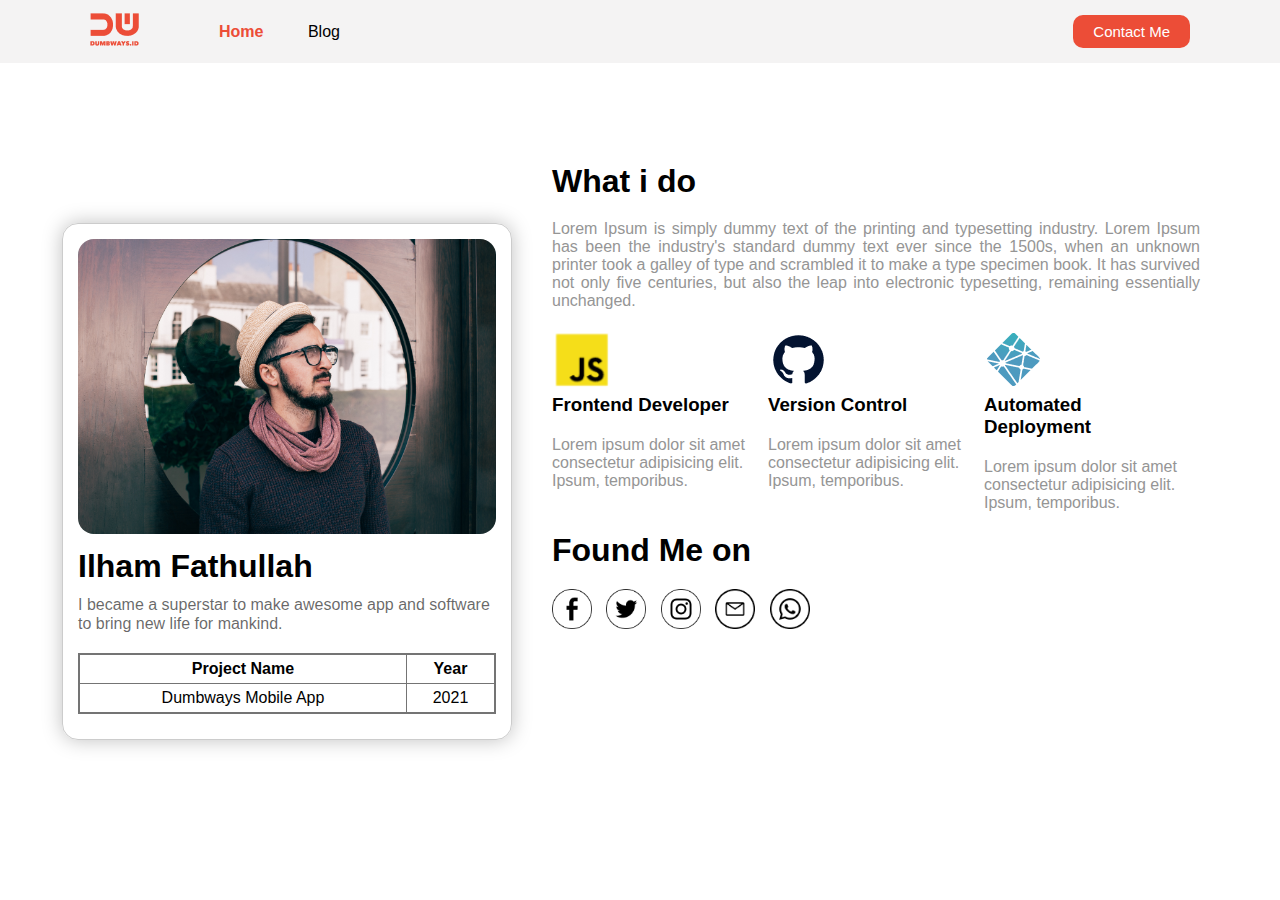
<file: index.html>
<!DOCTYPE html>
<html>

<head>
  <title>Layouting & Linking</title>
  <link rel="stylesheet" href="assets/css/style.css" />
</head>

<body>
  <!-- NavBar -->
  <nav>
    <div class="left-side">
      <a href="index.html">
        <img src="assets/img/logo.png" alt="logo" />
      </a>
      <ul>
        <li>
          <a href="index.html" class="list-active">Home</a>
        </li>
        <li>
          <a href="blog.html">Blog</a>
        </li>
      </ul>
    </div>
    <div class="right-side">
      <a href="contact.html"> Contact Me </a>
    </div>
  </nav>

  <!-- Card Profile -->
  <div class="personal">
    <div class="left">
      <div class="card">
        <div class="image">
          <img src="assets/img/my-img.jpg" alt="my image" />
        </div>
        <div class="header">
          <h1>Ilham Fathullah</h1>
        </div>
        <div class="content">
          <p>
            I became a superstar to make awesome app and software to bring new
            life for mankind.
          </p>
          <table border="1">
            <tr>
              <th>Project Name</th>
              <th>Year</th>
            </tr>
            <tr>
              <td>Dumbways Mobile App</td>
              <td>2021</td>
            </tr>
          </table>
        </div>
      </div>
    </div>
    <div class="right">
      <div>
        <h1>What i do</h1>
        <p>
          Lorem Ipsum is simply dummy text of the printing and typesetting
          industry. Lorem Ipsum has been the industry's standard dummy text
          ever since the 1500s, when an unknown printer took a galley of type
          and scrambled it to make a type specimen book. It has survived not
          only five centuries, but also the leap into electronic typesetting,
          remaining essentially unchanged.
        </p>
        <span class="skill">
          <span>
            <img src="assets/img/js.png" alt="" />
            <h3>Frontend Developer</h3>
            <p>
              Lorem ipsum dolor sit amet consectetur adipisicing elit. Ipsum,
              temporibus.
            </p>
          </span>
          <span>
            <img src="assets/img/git.png" alt="" />
            <h3>Version Control</h3>
            <p>
              Lorem ipsum dolor sit amet consectetur adipisicing elit. Ipsum,
              temporibus.
            </p>
          </span>
          <span><img src="assets/img/deploy.png" alt="" />
            <h3>Automated Deployment</h3>
            <p>
              Lorem ipsum dolor sit amet consectetur adipisicing elit. Ipsum,
              temporibus.
            </p>
          </span>
        </span>
        <h1>Found Me on</h1>
        <span class="sosmed-list">
          <a href="facebook.com"><img src="assets/img/facebook.png" alt="facebook" target="_blank" /></a>
          <a href="twitter.com"><img src="assets/img/twitter.png" alt="twitter" target="_blank" /></a>
          <a href="instagram.com"><img src="assets/img/instagram.png" alt="instagram" target="_blank" /></a>
          <a href="mail.com"><img src="assets/img/mail.png" alt="mail" target="_blank" /></a>
          <a href="wa.me/000000000"><img src="assets/img/whatsapp.png" alt="whatsapp" target="_blank" /></a>
        </span>
      </div>
    </div>
  </div>
</body>

</html>
</file>
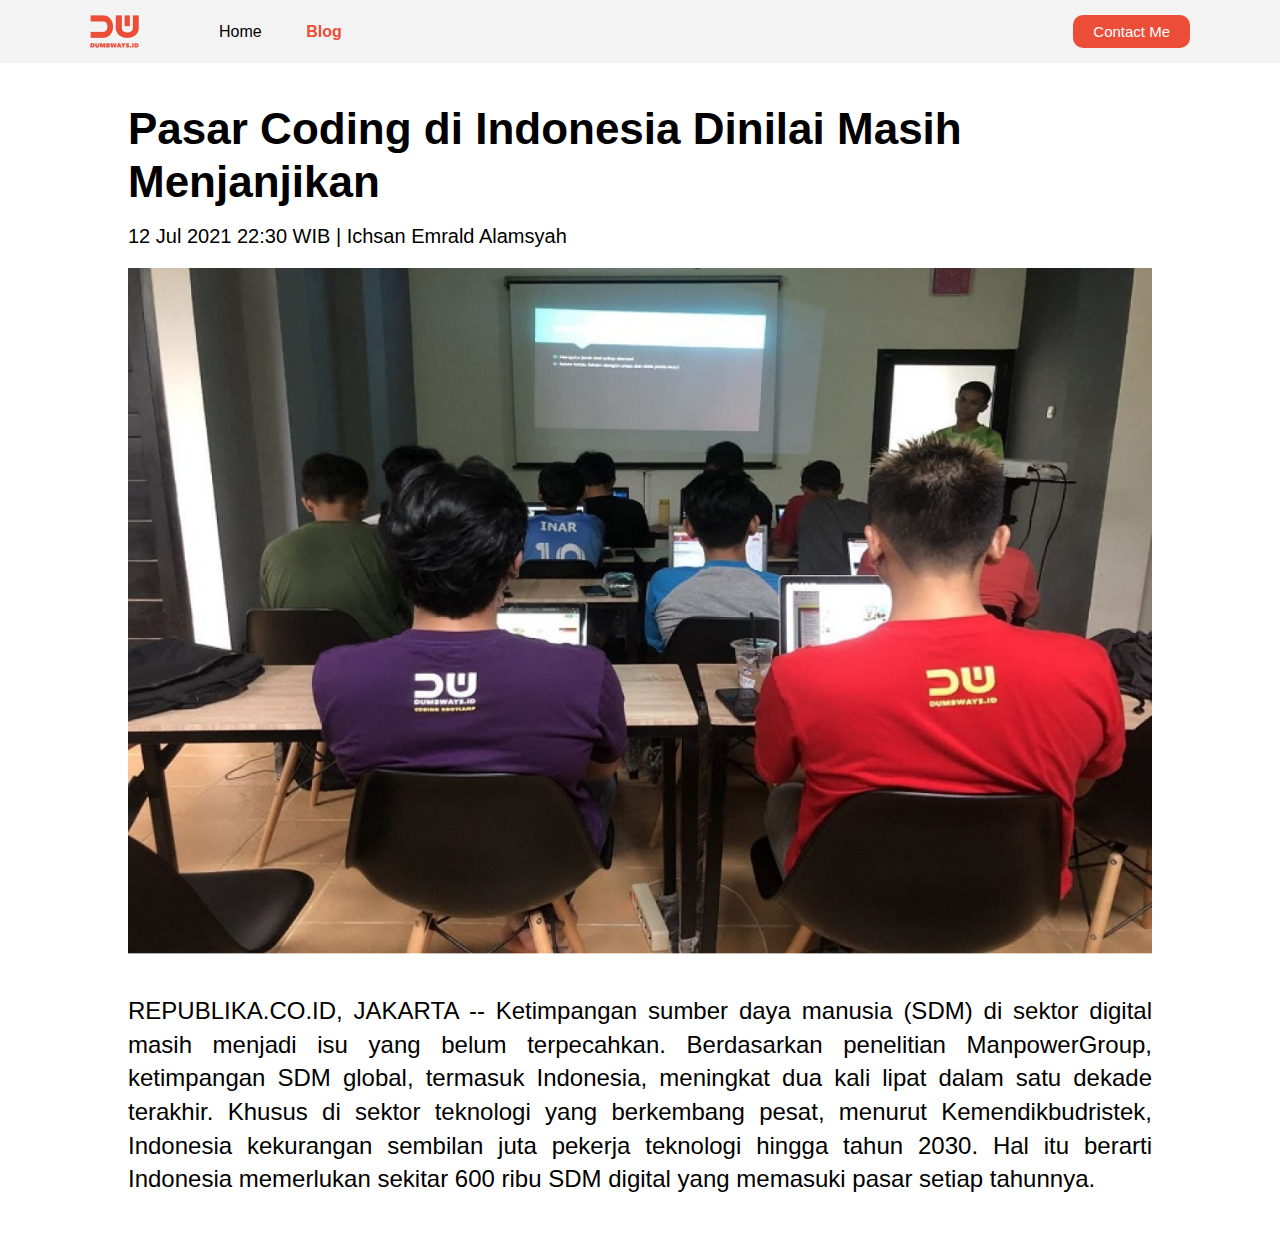
<file: blog-detail.html>
<html>

<head>
  <title>Creating Blog Page - detail</title>
  <link rel="stylesheet" href="assets/css/style.css" />
</head>

<body>
  <!-- NavBar -->
  <nav>
    <div class="left-side">

      <a href="index.html">
        <img src="assets/img/logo.png" alt="logo" />
      </a>
      <ul>
        <li>
          <a href="index.html">Home</a>
        </li>
        <li>
          <a href="blog.html" class="list-active">Blog</a>
        </li>
      </ul>
    </div>
    <div class="right-side">
      <a href="contact.html"> Contact Me </a>
    </div>
  </nav>

  <!-- Blog -->
  <div class="blog-detail">
    <div class="blog-detail-container">
      <h1>Pasar Coding di Indonesia Dinilai Masih Menjanjikan</h1>
      <div class="author">12 Jul 2021 22:30 WIB | Ichsan Emrald Alamsyah</div>
      <img src="assets/img/blog-img-detail.png" alt="detail" />
      <p>
        REPUBLIKA.CO.ID, JAKARTA -- Ketimpangan sumber daya manusia (SDM) di
        sektor digital masih menjadi isu yang belum terpecahkan. Berdasarkan
        penelitian ManpowerGroup, ketimpangan SDM global, termasuk Indonesia,
        meningkat dua kali lipat dalam satu dekade terakhir. Khusus di sektor
        teknologi yang berkembang pesat, menurut Kemendikbudristek, Indonesia
        kekurangan sembilan juta pekerja teknologi hingga tahun 2030. Hal itu
        berarti Indonesia memerlukan sekitar 600 ribu SDM digital yang
        memasuki pasar setiap tahunnya.
      </p>
    </div>
  </div>
</body>

</html>
</file>
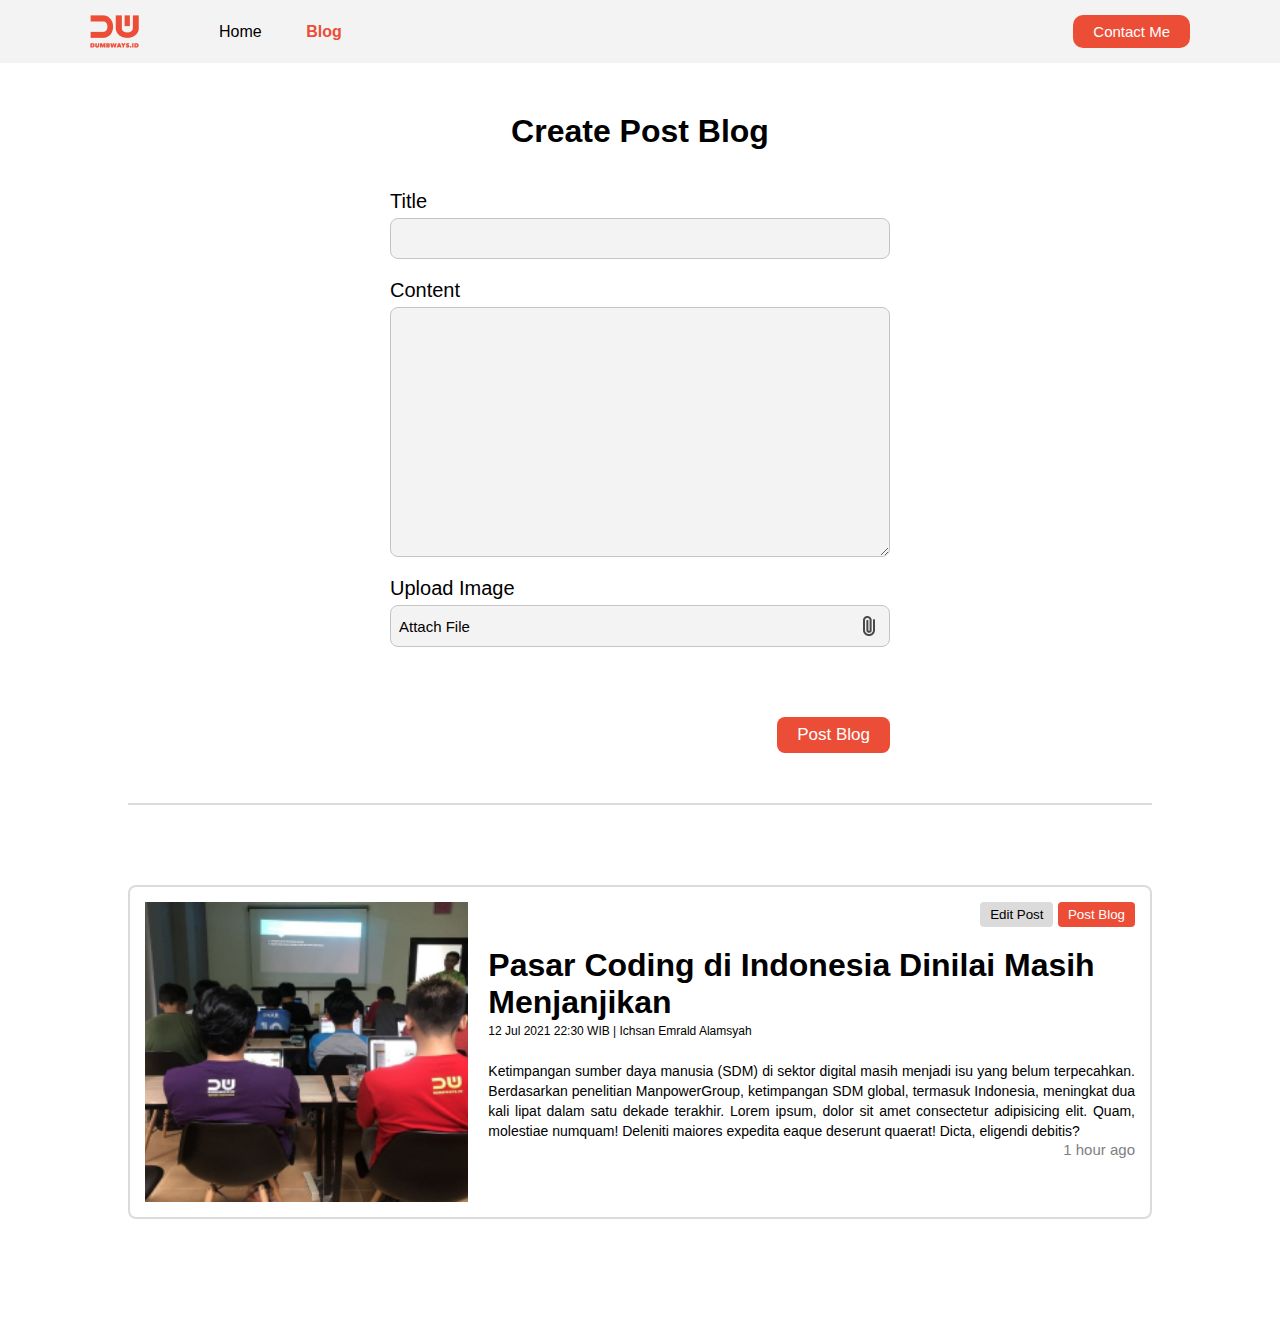
<file: blog.html>
<html>

<head>
  <title>Creating Blog Page</title>
  <link rel="stylesheet" href="assets/css/style.css" />
</head>

<body>
  <!-- NavBar -->
  <nav>
    <div class="left-side">
      <a href="index.html">
        <img src="assets/img/logo.png" alt="logo" />
      </a>
      <ul>
        <li>
          <a href="index.html">Home</a>
        </li>
        <li>
          <a href="blog.html" class="list-active">Blog</a>
        </li>
      </ul>
    </div>
    <div class="right-side">
      <a href="contact.html"> Contact Me </a>
    </div>
  </nav>

  <!-- Blog -->
  <!-- Form -->
  <div class="blog">
    <div class="blog-form">
      <div class="form-container">
        <form onsubmit="addBlog(event)">
          <h1>Create Post Blog</h1>
          <div>
            <label for="input-blog-title">Title</label>
            <input type="text" id="input-blog-title" />
          </div>

          <div>
            <label for="input-blog-content">Content</label>
            <textarea id="input-blog-content"></textarea>
          </div>
          <div>
            <label>Upload Image</label>
            <div class="input-blog-image-group">
              <label for="input-blog-image">
                <p>Attach File</p>
                <img src="assets/img/file.png" alt="file" />
              </label>
              <input type="file" id="input-blog-image" hidden />
            </div>
          </div>
          <div class="button-group">
            <button type="submit">Post Blog</button>
          </div>
        </form>
      </div>
    </div>
    <div id="test">
    </div>
    <hr class="line" />

    <!-- List Blog -->
    <div id="contents" class="blog-list">
      <!-- dynamic content would be here -->
      <div class="blog-list-item">
        <div class="blog-image">
          <img src="assets/img/blog-img.png" alt="" />
        </div>
        <div class="blog-content">
          <div class="btn-group">
            <button class="btn-edit">Edit Post</button>
            <button class="btn-post">Post Blog</button>
          </div>
          <h1>
            <a href="blog-detail.html" target="_blank">Pasar Coding di Indonesia Dinilai Masih Menjanjikan</a>
          </h1>
          <div class="detail-blog-content">
            12 Jul 2021 22:30 WIB | Ichsan Emrald Alamsyah
          </div>
          <p>
            Ketimpangan sumber daya manusia (SDM) di sektor digital masih
            menjadi isu yang belum terpecahkan. Berdasarkan penelitian
            ManpowerGroup, ketimpangan SDM global, termasuk Indonesia,
            meningkat dua kali lipat dalam satu dekade terakhir. Lorem ipsum,
            dolor sit amet consectetur adipisicing elit. Quam, molestiae
            numquam! Deleniti maiores expedita eaque deserunt quaerat! Dicta,
            eligendi debitis?
          </p>
          <div style="text-align: right;">
            <span style="font-size: 15px; color: grey;">1 hour ago</span>
          </div>
        </div>
      </div>
    </div>

  </div>
  <script src="blog.js"></script>
</body>

</html>
</file>
<file: assets/css/style.css>
* {
  margin: 0;
  padding: 0;
  box-sizing: border-box;
  font-family: Arial, Helvetica, sans-serif;
}

/* Navbar */
nav {
  display: flex;
  background: #f4f3f3;
  height: 7vh;
}

nav div {
  display: flex;
  align-items: center;
  flex: 50%;
}

nav div.left-side {
  padding-left: 90px;
}

nav div.right-side {
  padding-right: 90px;
  display: flex;
  justify-content: flex-end;
}

nav ul {
  list-style-type: none;
  margin-left: 40px;
}

nav ul li {
  display: inline;
  margin-left: 40px;
}

nav ul li a {
  color: #000000;
  text-decoration: none;
}

nav ul li a.list-active {
  color: #ec4d37;
  font-weight: 700;
}

nav .right-side a {
  font-size: 15px;
  padding: 8px 20px;
  background-color: #ec4d37;
  border: none;
  border-radius: 10px;
  color: #fff;
  text-decoration: none;
}

/* Card Profile */

.personal {
  display: flex;
  height: 93vh;
}

.personal .left {
  flex: 40%;
  display: flex;
  justify-content: flex-end;
  align-items: center;
}

.card {
  width: 450px;
  border: 1px solid #00000033;
  border-radius: 16px;
  padding: 15px 15px 25px 15px;
  box-shadow: 0px 0px 20px rgba(0, 0, 0, 0.25);
}

.card .image img {
  width: 100%;
  border-radius: 16px;
}

.card .header h1 {
  text-align: left;
  margin: 10px 0;
}

.card .content p {
  text-align: left;
  color: rgba(0, 0, 0, 0.6);
  line-height: 120%;
  margin-bottom: 20px;
}

.card .content table {
  width: 100%;
  border: 2px solid rgb(116, 116, 116);
  border-radius: 1em;
  border-collapse: collapse;
}

.card .content table tr th {
  font-weight: 600;
  padding: 5px;
}

.card .content table tr td {
  font-weight: 300;
  padding: 5px;
  text-align: center;
}

.personal .right {
  flex: 60%;
  display: flex;
  position: relative;
}

.personal .right div {
  position: absolute;
  top: 100px;
  left: 40px;
  right: 80px;
}

.personal .right div p {
  text-align: justify;
  color: #959595;
  margin-top: 20px;
  margin-bottom: 20px;
}

.personal .right .skill {
  display: flex;
}

.personal .right .skill span {
  flex: 1;
  margin-right: 10px;
}

.personal .right .skill img {
  width: 60px;
  height: 60px;
  object-fit: cover;
}
.personal .right .skill p {
  text-align: left;
}

.personal .right .sosmed-list {
  position: absolute;
  margin-top: 20px;
}

.personal .right .sosmed-list a {
  cursor: pointer;
  margin-right: 10px;
}

.personal .right .sosmed-list a img {
  cursor: pointer;
  width: 40px;
}

/* Form Contact */

.form-contact {
  height: 93vh;
  display: flex;
  justify-content: center;
  align-items: center;
}

.form-contact form label {
  font-size: 20px;
  font-weight: 400;
}

.form-contact form input,
textarea,
select {
  width: 100%;
  font-size: 20px;
  font-weight: 400;
  padding: 8px;
  margin-top: 5px;
  margin-bottom: 20px;
  background: #f4f3f3;
  border: 1px solid #c4c4c4;
  border-radius: 8px;
}

.form-contact form textarea {
  height: 100px;
}

.form-contact form button {
  padding: 8px 30px;
  font-size: 17px;
  background: #ec4d37;
  border-radius: 10px;
  border: none;
  color: #fff;
  cursor: pointer;
}

/* Blog Form */
.blog-form {
  padding: 50px 0;
  display: flex;
  justify-content: center;
}

.blog-form .form-container {
  width: 500px;
}

.blog-form .form-container h1 {
  text-align: center;
  margin-bottom: 40px;
}

.blog-form form label {
  font-size: 20px;
  font-weight: 400;
}

.blog-form form input,
textarea,
select {
  width: 100%;
  font-size: 20px;
  font-weight: 400;
  padding: 8px;
  margin-top: 5px;
  margin-bottom: 20px;
  background: #f4f3f3;
  border: 1px solid #c4c4c4;
  border-radius: 8px;
}

.blog-form form textarea {
  height: 250px;
}

.blog-form form .input-blog-image-group {
  width: 100%;
  font-size: 20px;
  font-weight: 400;
  padding: 8px;
  margin-top: 5px;
  margin-bottom: 20px;
  background: #f4f3f3;
  border: 1px solid #c4c4c4;
  border-radius: 8px;
  cursor: pointer;
}

.blog-form form .input-blog-image-group label p {
  font-size: 15px;
}

.blog-form form .input-blog-image-group label {
  cursor: pointer;
  display: flex;
  align-items: center;
  justify-content: space-between;
}

.blog-form form .button-group {
  text-align: right;
}

.blog-form form button {
  margin-top: 50px;
  padding: 8px 20px;
  font-size: 17px;
  background: #ec4d37;
  border-radius: 8px;
  border: none;
  color: #fff;
  cursor: pointer;
}

.blog hr {
  border: 1px solid #dbdbdb;
  width: 80%;
  margin-right: auto;
  margin-left: auto;
}

/* Blog list */
.blog .blog-list {
  margin-top: 80px;
  margin-bottom: 80px;
  display: flex;
  align-items: center;
  flex-direction: column;
}

.blog .blog-list .blog-list-item {
  width: 80%;
  padding: 15px;
  margin-bottom: 20px;
  border: 2px solid #dbdbdb;
  border-radius: 8px;
  display: flex;
}

.blog .blog-list .blog-list-item .blog-image {
  flex: 1;
}

.blog .blog-list .blog-list-item .blog-image img {
  width: 100%;
  height: 300px;
  object-fit: cover;
}

.blog .blog-list .blog-list-item .blog-content {
  padding-left: 20px;
  flex: 2;
}

.blog .blog-list .btn-group {
  text-align: right;
  margin-bottom: 20px;
}

.blog .blog-list .btn-group .btn-edit {
  padding: 5px 10px;
  border: 0;
  border-radius: 4px;
  background: #dbdbdb;
}

.blog .blog-list .btn-group .btn-post {
  padding: 5px 10px;
  border: 0;
  border-radius: 4px;
  background: #ec4d37;
  color: #fff;
}

.blog .blog-list h1 a {
  text-decoration: none;
  color: #000000;
}

.blog .blog-list .detail-blog-content {
  font-weight: 300;
  font-size: 12px;
  line-height: 20px;
}

.blog .blog-list .blog-list-item p {
  margin-top: 20px;
  font-weight: normal;
  font-size: 14px;
  line-height: 20px;
  text-align: justify;
}

/* Blog Detail */
.blog-detail {
  display: flex;
  justify-content: center;
}

.blog-detail-container {
  width: 80%;
  margin: 40px 0;
}

.blog-detail-container img {
  width: 100%;
}

.blog-detail-container h1 {
  font-style: normal;
  font-weight: 800;
  font-size: 44px;
  line-height: 120%;
  margin-bottom: 15px;
}

.blog-detail-container .author {
  font-weight: 100;
  font-size: 20px;
  line-height: 120%;
  margin-bottom: 20px;
}

.blog-detail-container p {
  margin-top: 40px;
  font-style: normal;
  font-weight: normal;
  font-size: 24px;
  line-height: 140%;
  text-align: justify;
}

#test img{
  margin-bottom: 20px;
}
</file>
